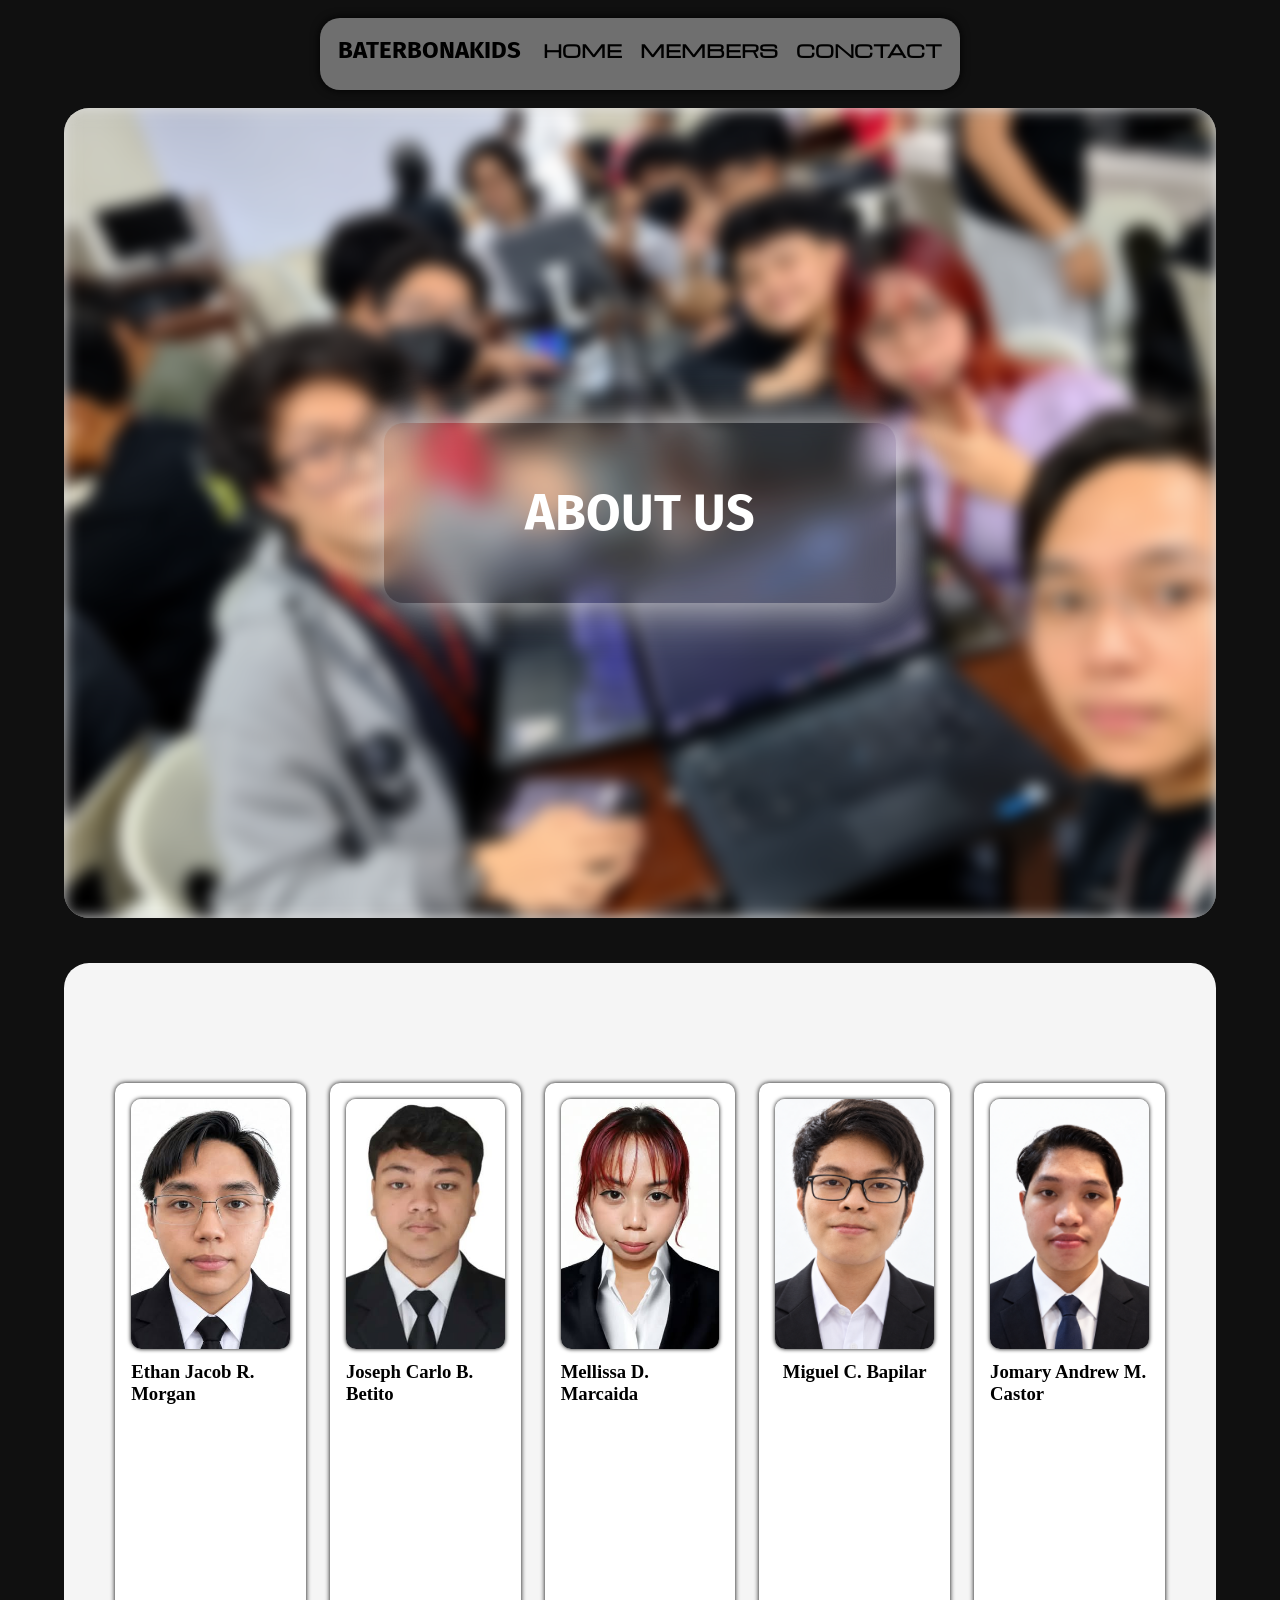
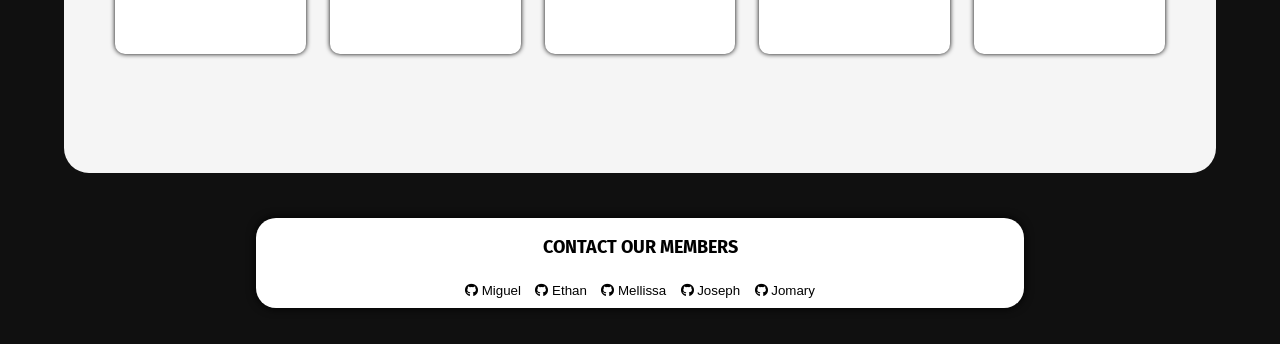
<file: index.html>
<!DOCTYPE html>
<html>
	<head>
		<title> Baterbonakids </title>
		<meta charset="UTF-8">
		<link rel="icon" type="image/png" href="src/LOGO.png">
		<link rel="stylesheet" href="https://cdnjs.cloudflare.com/ajax/libs/font-awesome/6.7.2/css/all.min.css">
		<link rel="stylesheet" href="css/styles.css">
		<link rel="preconnect" href="https://fonts.googleapis.com">
		<link rel="preconnect" href="https://fonts.gstatic.com" crossorigin>
		<link href="https://fonts.googleapis.com/css2?family=Fira+Sans:ital,wght@0,100;0,200;0,300;0,400;0,500;0,600;0,700;0,800;0,900;1,100;1,200;1,300;1,400;1,500;1,600;1,700;1,800;1,900&family=Michroma&family=Silkscreen:wght@400;700&display=swap" rel="stylesheet">
	</head>
	<body>
		<nav class="nav-bar">
			<div class="nav-container">
				<div class="title"> <h1> BATERBONAKIDS <h2> </div>
				<div class="nav-btns">
					<button class="nav-btn"> <a href="#hero"> HOME </a> </button>
					<button class="nav-btn"> <a href="#members">MEMBERS </a></button>
					<button class="nav-btn"> CONCTACT </button>
				</div>
			</div>
		</nav>
		<section class="hero" id="hero">
			<div class="hero-container">
				<a href="#members">
				<div class="info"> <h2> ABOUT US </h2></div>
				<img class="hero-img" src="src/bg/BG.png" alt="Group Photo">
				</a>
			</div>
			
			
		</section>
		<section class="members" id="members">
			<div class="members-container">
				<div class="member-card">
					<img class="member-img" src="src/profiles/ethan.jpg" alt="Ethan">
					<h3> Ethan Jacob R. Morgan </h3>
					<p class="member-intro"> HI, I'm Ethan. I've tried a lot of stuff and I like money! My Hobbies Include: </p>
					<ul class="Member-interests">
						<li>Boxing</li>
						<li>3D Animation</li>
						<li>Gaming</li>
						<li class="link"> <a href="https://fmhy.net">Favorite Site</a></li>
					</ul>
				</div>
				<div class="member-card">
					<img class="member-img" src="src/profiles/josepth.jpg" alt="Joseph">
					<h3> Joseph Carlo B. Betito </h3>
					<p class="member-intro"> HI, I'm Joseph Carlo B. Betito My Hobbies Include: </p>
					<ul class="Member-interests">
						<li>Gaming</li>
						<li>Reading</li>
						<li>Troubleshooting</li>
						<li class="link"> <a href="https://facebook.com">Favorite Site</a></li>
					</ul>					
				</div>
				<div class="member-card">
					<img class="member-img" src="src/profiles/mellissa.jpg" alt="Melissa">
					<h3> Mellissa D. Marcaida </h3>
					<p class="member-intro"> Ayoo, I'm Mellissa. Just romanticizing life because everything I do always ends up fcked up anyway. These are my interests:</p>
					<ul class="Member-interests">
						<li>Sketching</li>
						<li>Listening to Music</li>
						<li>Spending Every <br> Last Cent</li>
						<li class="link"> <button class="link-btn"><a href="https://ph.pinterest.com/">Favorite Site</a></button></li>
					</ul>
				</div>
				<div class="member-card">
					<img class="member-img" src="src/profiles/Miguel.png" alt="Miguel">
					<h3> Miguel C. Bapilar </h3>
					<p class="member-intro"> HI, I'm Miguel, sometimes lazy sometimes not, and my favorite things are: </p>
					<ul class="Member-interests">
						<li>Reading anything <br>(manga, VN's,WN's, LN's etc.)</li>
						<li>Anime</li>
						<li>Gaming</li>
						<li>Tax evasion</li>
						<li>Serial Vibe Coder</li>
						<li class="link"> <a href="https://github.com/SaviorOfTelAviv">Favorite Site</a></li>
					</ul>					
				</div>
				<div class="member-card">
					<img class="member-img" src="src/profiles/Jomary.png" alt="Jomary">
					<h3> Jomary Andrew M. Castor</h3>
					<p class="member-intro"> HI, I'm Jomary, I like making stuff, mga side quest: </p>
					<ul class="Member-interests">
						<li>Vibe Coding</li>
						<li>Reading</li>
						<li>Robotics/IoT</li>
						<li>Research</li>
						<li class="link"> <a href="https://roadmap.sh/r/68f8ed4732ad652bc8c20309">Favorite Site</a></li>
					</ul>					
				</div>
			</div>
		</section>

		<footer class="footer">
			<div class="title">
				<h4> CONTACT OUR MEMBERS </h4>
			</div>

			<div class="icons">
				<button class="icon-btn"> <i class="fa-brands fa-github" style="color: rgb(0, 0, 0);"></i> <a href="Miguel.html">Miguel</a></button>
				<button class="icon-btn"> <i class="fa-brands fa-github" style="color: rgb(0, 0, 0);"></i> <a href="morgan.html">Ethan</a></button>
				<button class="icon-btn"> <i class="fa-brands fa-github" style="color: rgb(0, 0, 0);"></i> <a href="melissa.html">Mellissa</a></button>
				<button class="icon-btn"> <i class="fa-brands fa-github" style="color: rgb(0, 0, 0);"></i> <a href="Joseph.html">Joseph</a></button>
				<button class="icon-btn"> <i class="fa-brands fa-github" style="color: rgb(0, 0, 0);"></i> <a href="jomary.html">Jomary</a></button>
			</div>
			
		</footer>

		<br>
		<br>

	</body>
</html>
</file>
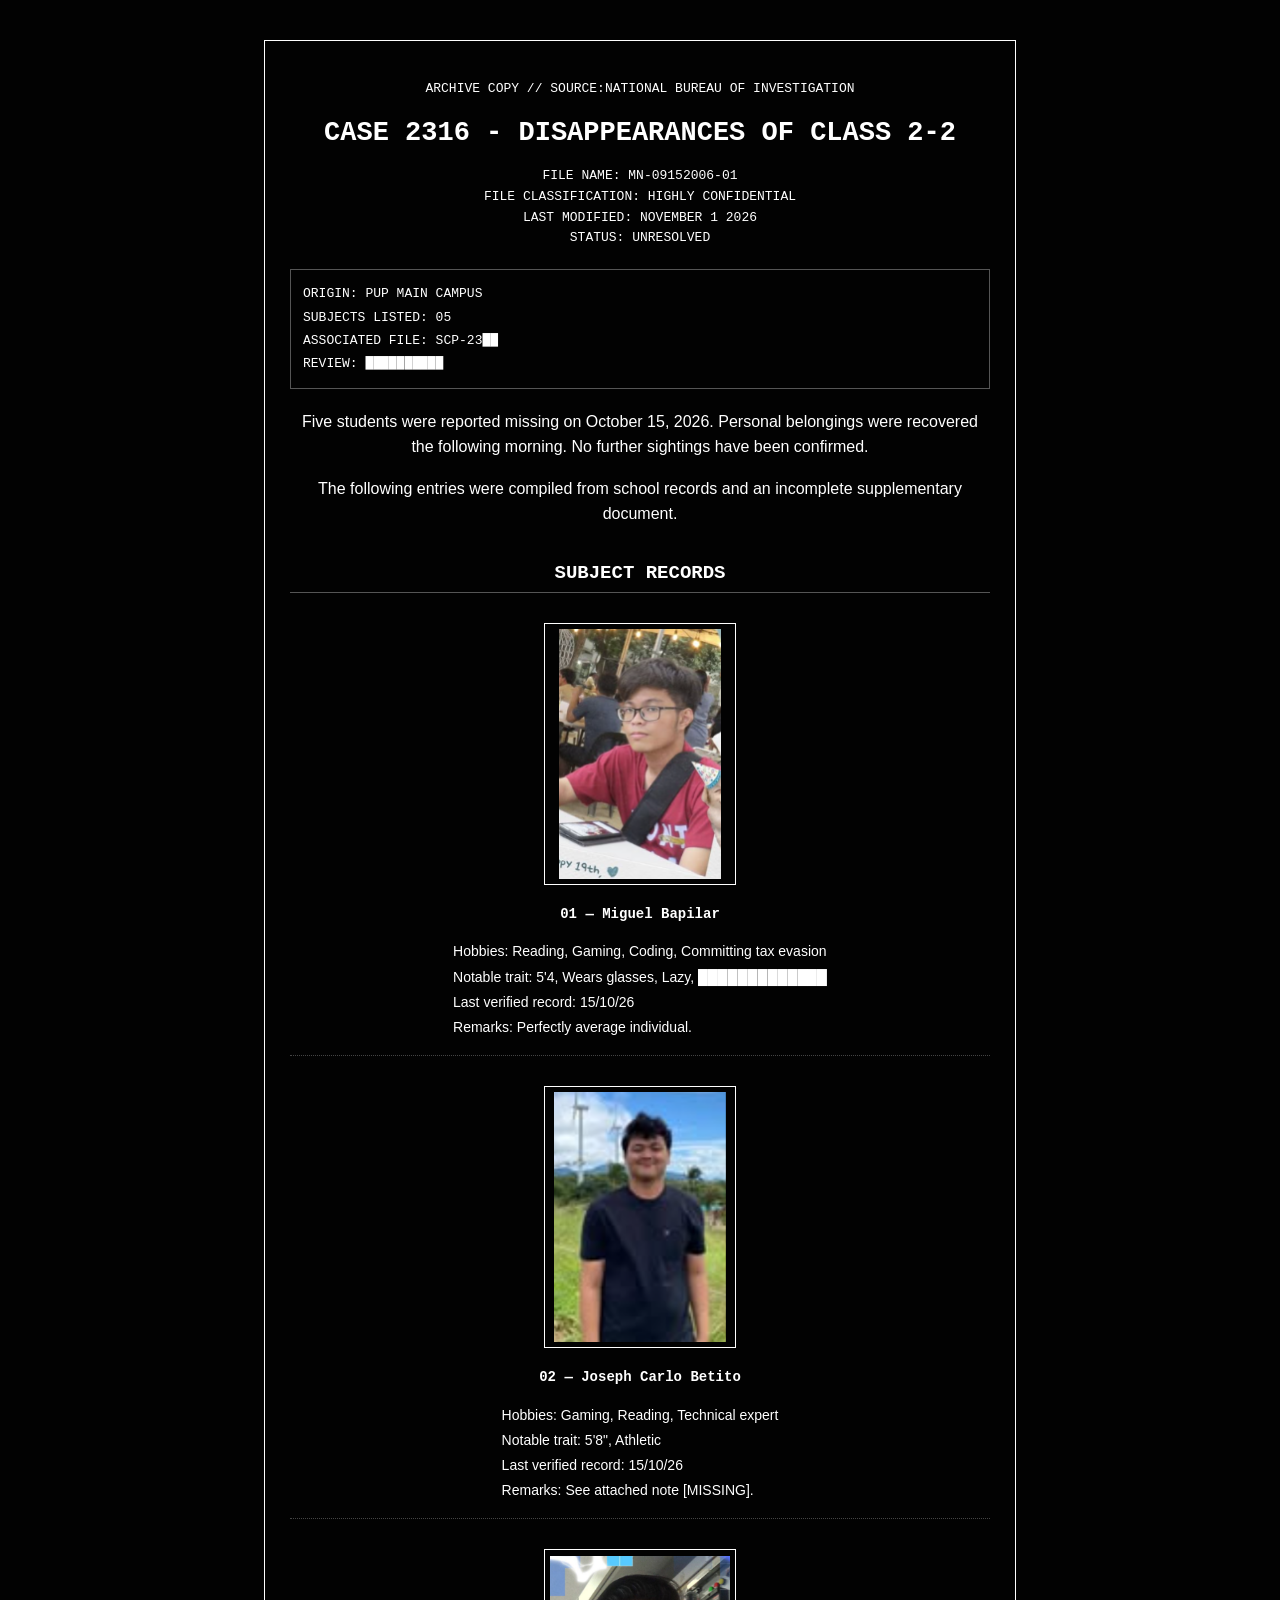
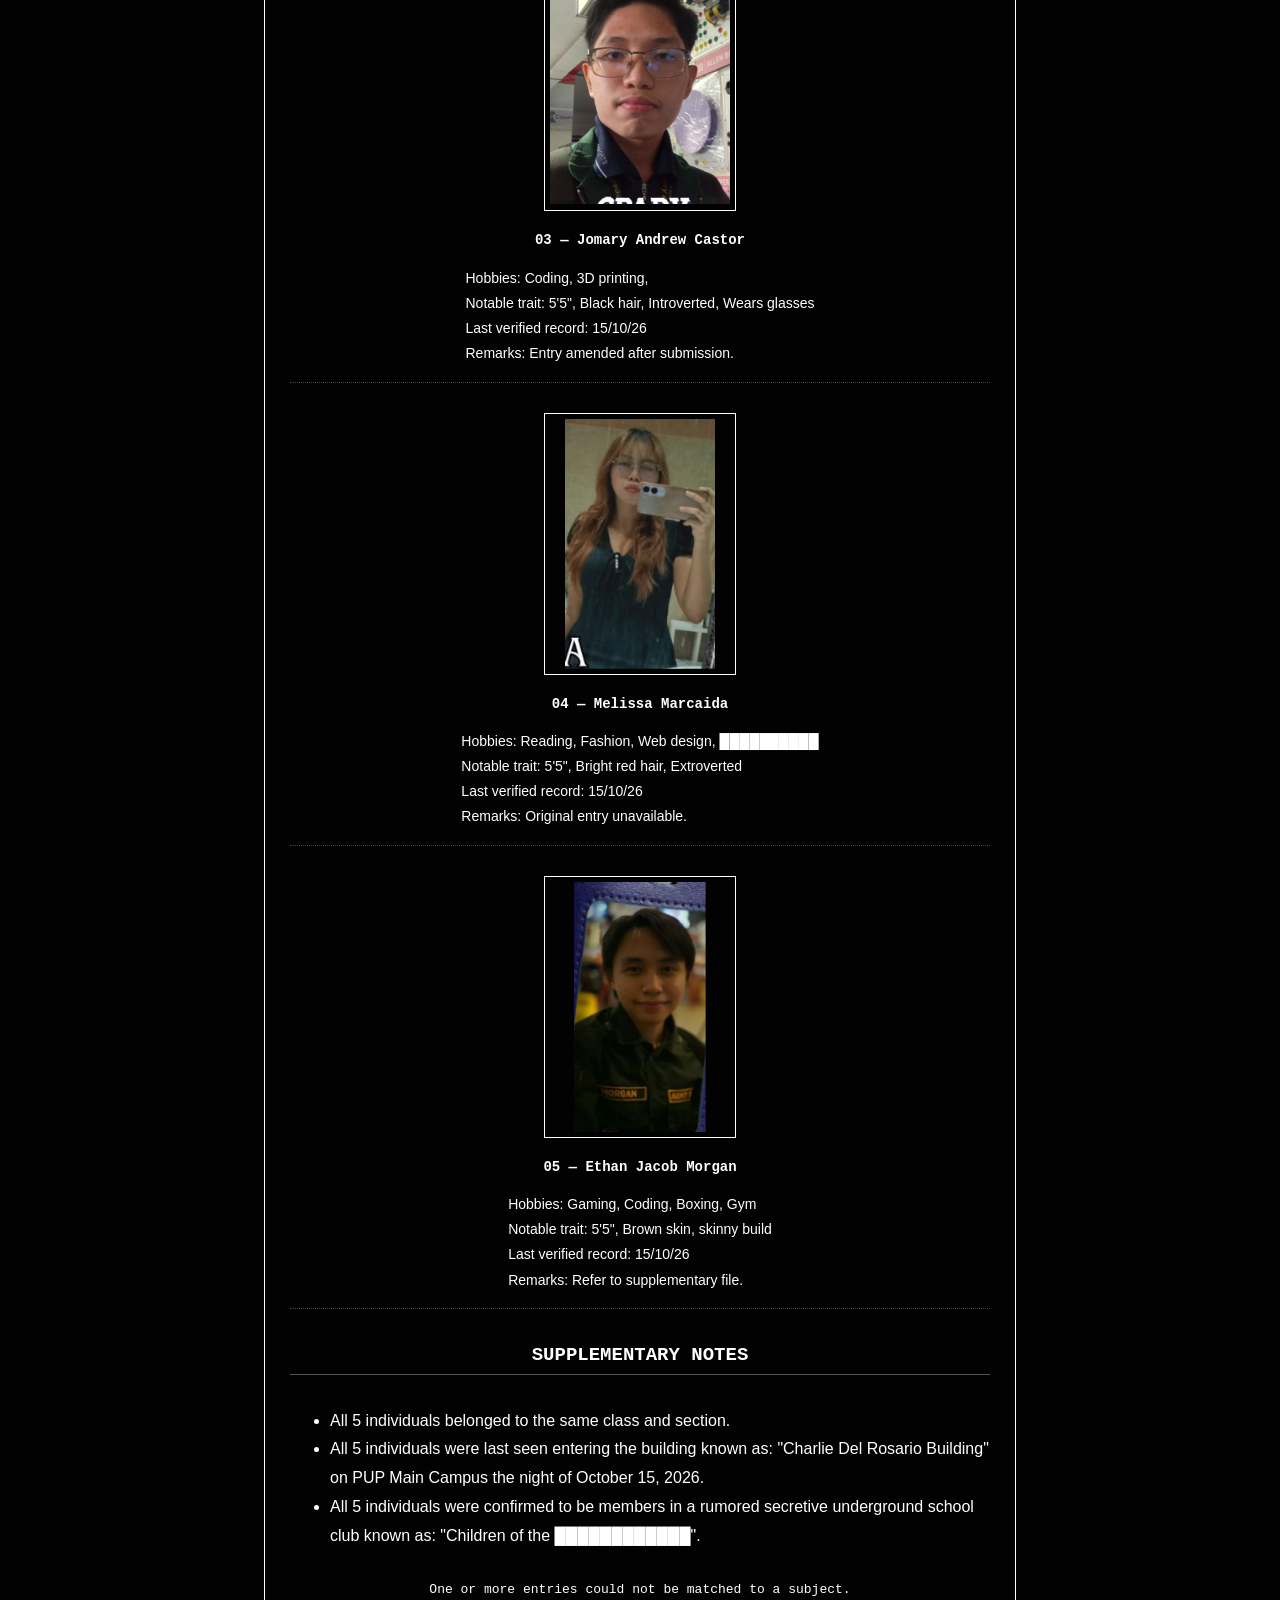
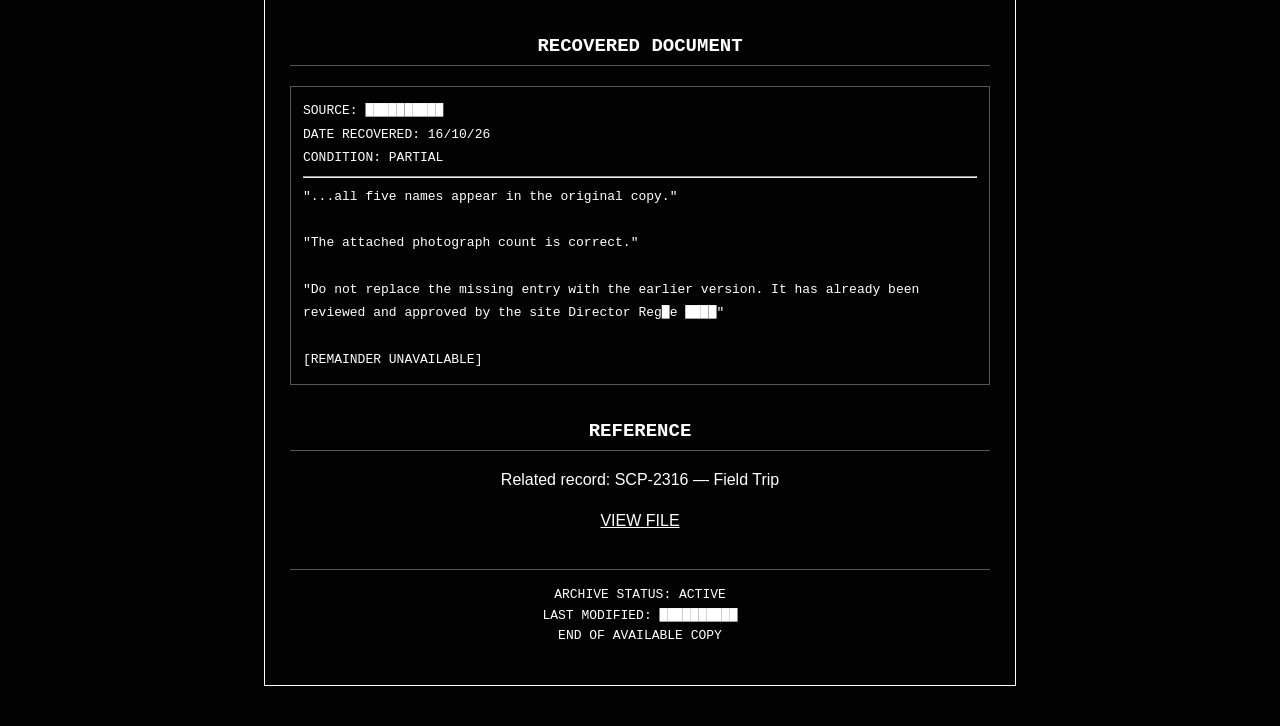
<file: Case_2316_ArchivedFile/index.html>
<!DOCTYPE html>
<html>
<head>
    <title>CASE 2316 - DISAPPEARANCES OF CLASS 2-2</title>

    <style>
        body {
            background-color: rgba(0, 0, 0, 0.991);
            color: white;
            font-family: Arial, sans-serif;
            text-align: center;
        }

        .page {
            width: 700px;
            max-width: 85%;
            margin: 40px auto;
            border: 1px solid white;
            padding: 25px;
        }

        h1, h2 {
            font-family: "Courier New", monospace;
        }

        h1 {
            font-size: 27px;
        }

        h2 {
            font-size: 19px;
            border-bottom: 1px solid #555;
            padding-bottom: 8px;
        }

        p {
            line-height: 1.6;
        }

        .status, .label, .footer {
            font-family: "Courier New", monospace;
            font-size: 13px;
        }

        .section {
            margin-top: 35px;
        }

        .person {
            margin: 30px 0;
            padding-bottom: 15px;
            border-bottom: 1px dotted #444;
        }

        .person img {
            width: 180px;
            height: 250px;
            object-fit: contain;
            border: 1px solid white;
            padding: 5px;
        }

        .person p {
            font-family: "Courier New", monospace;
            font-size: 14px;
        }

        .details {
            display: inline-block;
            text-align: left;
            font-size: 14px;
            line-height: 1.8;
        }

        .record {
            border: 1px solid #555;
            padding: 12px;
            margin: 20px 0;
            font-family: "Courier New", monospace;
            font-size: 13px;
            line-height: 1.8;
            text-align: left;
        }

        ul {
            display: inline-block;
            text-align: left;
            line-height: 1.8;
        }

        a {
            color: white;
        }

        .footer {
            border-top: 1px solid #555;
            padding-top: 15px;
            margin-top: 35px;
        }
    </style>
</head>

<body>

<div class="page">

    <p class="status">
        ARCHIVE COPY // SOURCE:NATIONAL BUREAU OF INVESTIGATION  
    </p>

    <h1>CASE 2316 - DISAPPEARANCES OF CLASS 2-2</h1>

    <p class="status">
        FILE NAME: MN-09152006-01<br>
        FILE CLASSIFICATION: HIGHLY CONFIDENTIAL<br>
        LAST MODIFIED: NOVEMBER 1 2026<br>
        STATUS: UNRESOLVED
    </p>

    <div class="record">
        ORIGIN: PUP MAIN CAMPUS<br>
        SUBJECTS LISTED: 05<br>
        ASSOCIATED FILE: SCP-23██<br>
        REVIEW: ██████████
    </div>

    <p>
        Five students were reported missing on October 15, 2026.
        Personal belongings were recovered the following morning.
        No further sightings have been confirmed.
    </p>

    <p>
        The following entries were compiled from school records
        and an incomplete supplementary document.
    </p>

    <div class="section">

        <h2>SUBJECT RECORDS</h2>

        <div class="person">
            <img src="Screenshot 2026-10-08 155013.png"
                 alt="Miguel Bapilar">

            <p>
                <strong>01 — Miguel Bapilar</strong>
            </p>

            <div class="details">
                Hobbies: Reading, Gaming, Coding, Committing tax evasion<br>
                Notable trait: 5'4, Wears glasses, Lazy, █████████████<br>
                Last verified record: 15/10/26<br>
                Remarks: Perfectly average individual.
            </div>
        </div>

        <div class="person">
            <img src="Screenshot 2026-10-08 233830.png"
                 alt="Joseph Carlo Betito">

            <p>
                <strong>02 — Joseph Carlo Betito</strong>
            </p>

            <div class="details">
                Hobbies: Gaming, Reading, Technical expert<br>
                Notable trait: 5'8", Athletic<br>
                Last verified record: 15/10/26<br>
                Remarks: See attached note [MISSING].
            </div>
        </div>

        <div class="person">
            <img src="Screenshot 2026-10-08 234334.png"
                 alt="Jomary Andrew Castor">

            <p>
                <strong>03 — Jomary Andrew Castor</strong>
            </p>

            <div class="details">
                Hobbies: Coding, 3D printing, <br>
                Notable trait: 5'5", Black hair, Introverted, Wears glasses<br>
                Last verified record: 15/10/26<br>
                Remarks: Entry amended after submission.
            </div>
        </div>

        <div class="person">
            <img src="Mel.png"
                 alt="Melissa Marcaida">

            <p>
                <strong>04 — Melissa Marcaida</strong>
            </p>

            <div class="details">
                Hobbies: Reading, Fashion, Web design, ██████████<br>
                Notable trait: 5'5", Bright red hair, Extroverted<br>
                Last verified record: 15/10/26<br>
                Remarks: Original entry unavailable.
            </div>
        </div>

        <div class="person">
            <img src="Morg.png"
                 alt="Ethan Jacob Morgan">

            <p>
                <strong>05 — Ethan Jacob Morgan</strong>
            </p>

            <div class="details">
                Hobbies: Gaming, Coding, Boxing, Gym<br>
                Notable trait: 5'5", Brown skin, skinny build<br>
                Last verified record: 15/10/26<br>
                Remarks: Refer to supplementary file.
            </div>
        </div>

    </div>

    <div class="section">

        <h2>SUPPLEMENTARY NOTES</h2>

        <ul>
            <li>All 5 individuals belonged to the same class and section.</li>
            <li>All 5 individuals were last seen entering the building 
                known as: "Charlie Del Rosario Building" on PUP Main Campus 
                the night of October 15, 2026.</li>
            <li>All 5 individuals were confirmed to be members in a rumored secretive
                underground school club known as: "Children of the ████████████".</li>
        </ul>

        <p class="status">
            One or more entries could not be matched to a subject.
        </p>

    </div>

    <div class="section">

        <h2>RECOVERED DOCUMENT</h2>

        <div class="record">
            SOURCE: ██████████<br>
            DATE RECOVERED: 16/10/26<br>
            CONDITION: PARTIAL
            <hr>
            "...all five names appear in the original copy."<br><br>
            "The attached photograph count is correct."<br><br>
            "Do not replace the missing entry with the earlier
            version. It has already been reviewed and approved
            by the site Director Reg█e ████"<br><br>
            [REMAINDER UNAVAILABLE]
        </div>

    </div>

    <div class="section">

        <h2>REFERENCE</h2>

        <p>
            Related record: SCP-2316 — Field Trip
        </p>

        <p>
            <a href="https://scp-wiki.wikidot.com/scp-2316"
               target="_blank" rel="noopener noreferrer">
                VIEW FILE
            </a>
        </p>

    </div>

    <p class="footer">
        ARCHIVE STATUS: ACTIVE<br>
        LAST MODIFIED: ██████████<br>
        END OF AVAILABLE COPY
    </p>

</div>

</body>
</html>
</file>
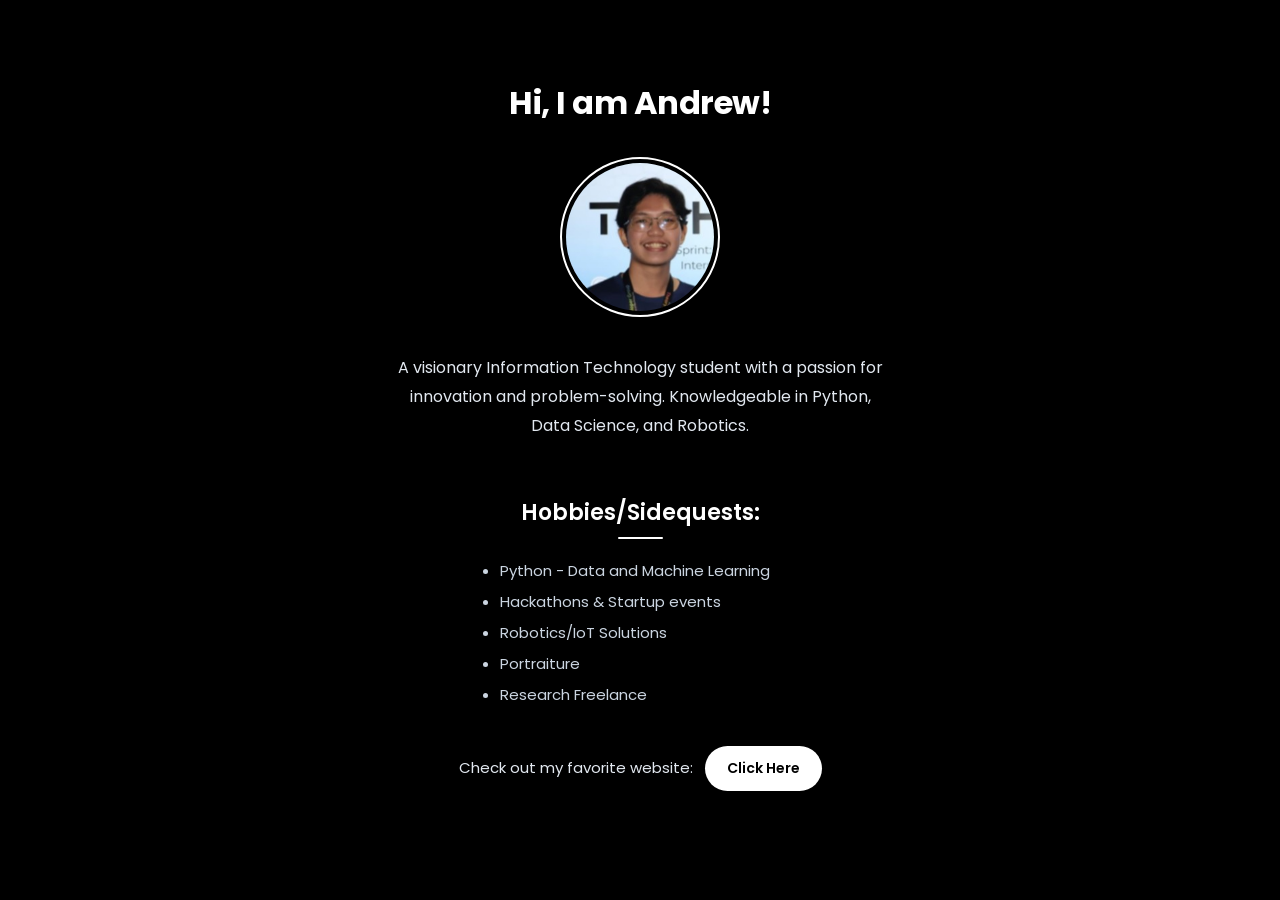
<file: Jomary/index.html>
<!DOCTYPE html>
<html lang="en">
<head>
    <meta charset="UTF-8">
    <meta name="viewport" content="width=device-width, initial-scale=1.0">
    <title>My Personal Profile Webpage</title>
    <link rel="stylesheet" href="styles/styles.css">
</head>
<body>
    <div class="profile-container">
        <h1>Hi, I am Andrew!</h1>
        <div class="profile-img-wrapper">
            <img src="assets/andrew.jpg" alt="My Profile Picture" class="profile-img">
        </div>
        <p>A visionary Information Technology student with a passion for innovation and problem-solving. Knowledgeable in Python, Data Science, and Robotics.</p>

        <h2>Hobbies/Sidequests:</h2>
        <ul class="standard-list">
            <li>Python - Data and Machine Learning</li>
            <li>Hackathons &amp; Startup events</li>
            <li>Robotics/IoT Solutions</li>
            <li>Portraiture</li>
            <li>Research Freelance</li>
        </ul>

        <p class="website-link-p">
            Check out my favorite website: 
            <a href="https://roadmap.sh/r/68f8ed4732ad652bc8c20309" target="_blank" class="favorite-link">Click Here</a>
        </p>
    </div>
</body>
</html>
</file>
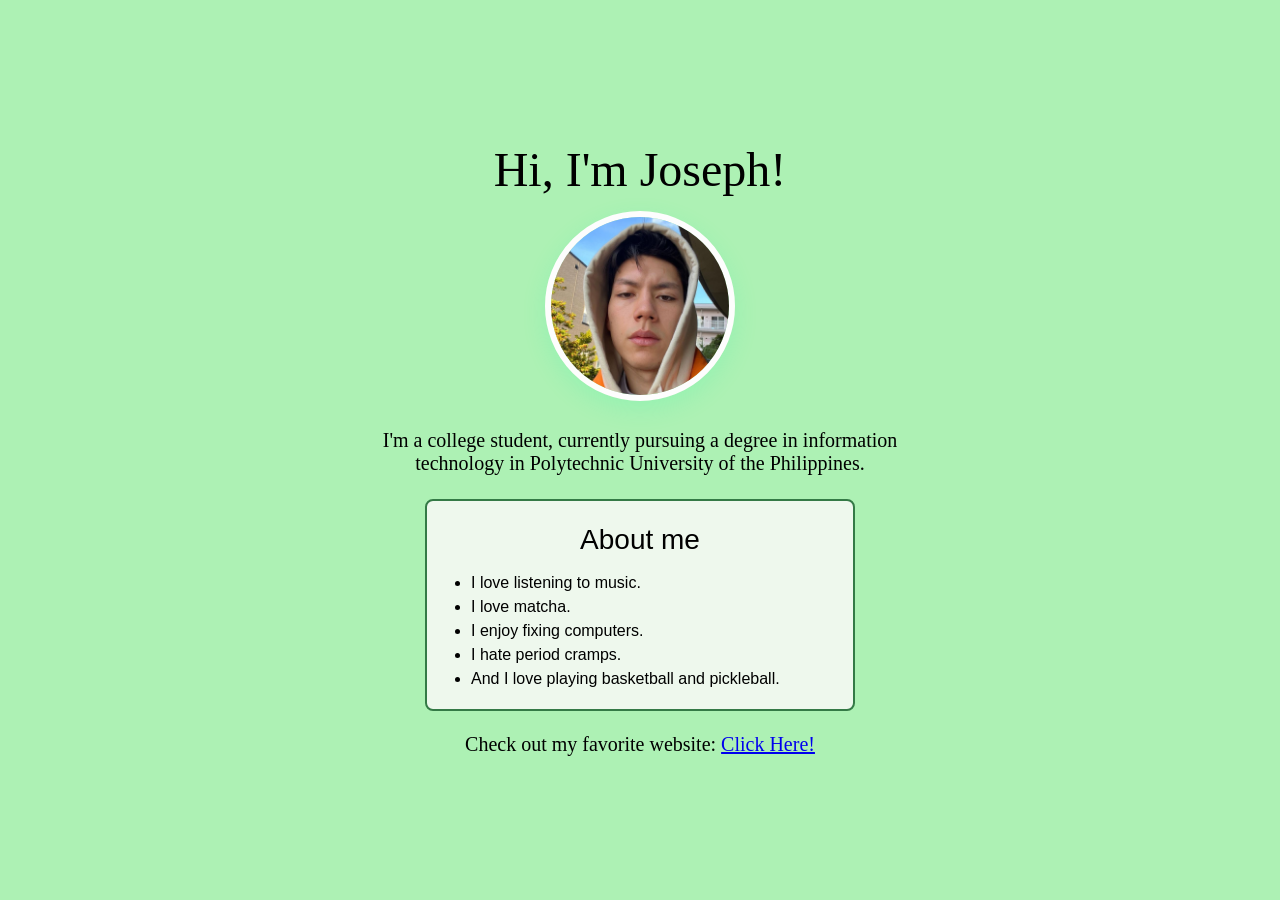
<file: Joseph.html>
<!DOCTYPE html>
<html lang="en">
  <head>
    <meta charset="UTF-8" />
    <meta name="viewport" content="width=device-width, initial-scale=1.0" />
    <title>Baterbonaks</title>
    <style>
        * { box-sizing: border-box; }
      body {
        min-height: 100vh;
        margin: 0;
        display: grid;
        place-items: center;
        padding: 32px 20px;
        background: #82eb8ea7;
        color: #000000;
        font-family: Georgia, "Times New Roman", serif;
      }

      main {
        width: min(100%, 560px);
        text-align: center;
      }

      .photo {
        width: 190px;
        height: 190px;
        display: block;
        margin: 0 auto 28px;
        border: 6px solid #fdfdfd;
        border-radius: 50%;
        object-fit: cover;
        box-shadow: 0 8px 24px #00f6a424;
      }

      h1 {
        margin: 0 0 14px;
        font-size: clamp(2rem, 7vw, 3rem);
        font-weight: 500;
        font-family: times new roman, times, serif;
      }

      h2 {
        margin: 0 0 14px;
        font-size: 1.25rem;
        font-weight: 500;
        font-family: Times New Roman, Times, serif;
      }

      .about-box {
        max-width: 430px;
        margin: 24px auto 0;
        padding: 18px 22px;
        border: 2px solid #347a46;
        border-radius: 8px;
        background-color: #eef8ed;
        text-align: left;
      }

      p {
        margin: 0 0 10px;
        color: #000000;
        font-family: Arial, sans-serif;
        font-size: 1.75rem;
        line-height: 1.5;
        text-align: center;
      }

      ul {
        margin: 0;
        padding-left: 22px;
      }

      li {
        margin: 0;
        color: #000000;
        font-family: Arial, sans-serif;
        font-size: 1rem;
        line-height: 1.5;
      }

      p1{
        margin: 0 0 10px;
        color: #000000;
        font-family: times new roman, sans-serif;
        font-size: 1.25rem;
        line-height: 1.5;
        text-align: center;
      }
    </style>
  </head>
  <body>
    <main>
      <h1>Hi, I'm Joseph!</h1>
      <a image href="https://www.facebook.com/josephcarlo.betito">
        <img class="photo" src="My photo.jpg" alt="My photo" />
      </a>
      <h2>I'm a college student, currently pursuing a degree in information technology in Polytechnic University of the Philippines.</h2>
      <section class="about-box">
        <p>About me</p>
        <ul>
          <li>I love listening to music.</li>
          <li>I love matcha.</li>
          <li>I enjoy fixing computers.</li>
          <li>I hate period cramps.</li>
          <li>And I love playing basketball and pickleball.</li>
        </ul>
      </section>
      <br>
      <p1>
        Check out my favorite website: <a href="https://www.facebook.com/josephcarlo.betito">Click Here!</a>
      </p1>
    </main>
  </body>
</html>
</file>
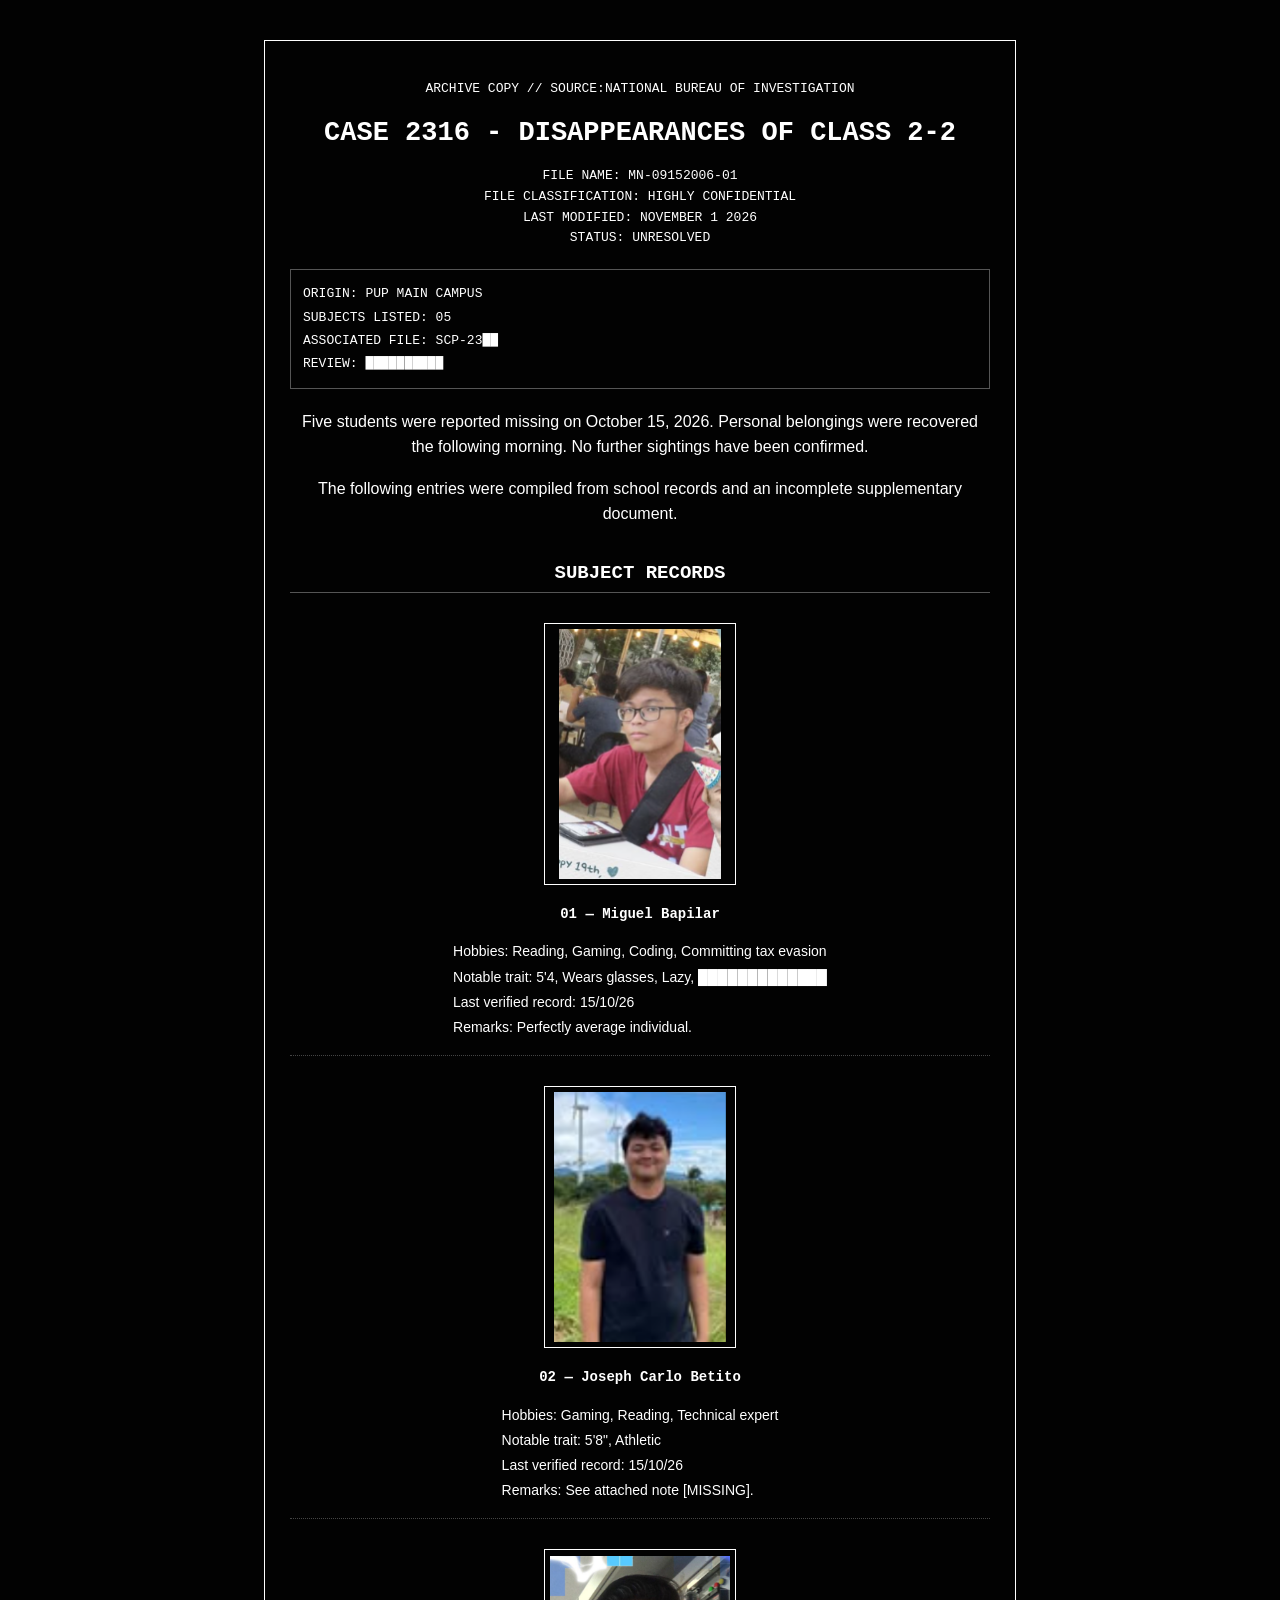
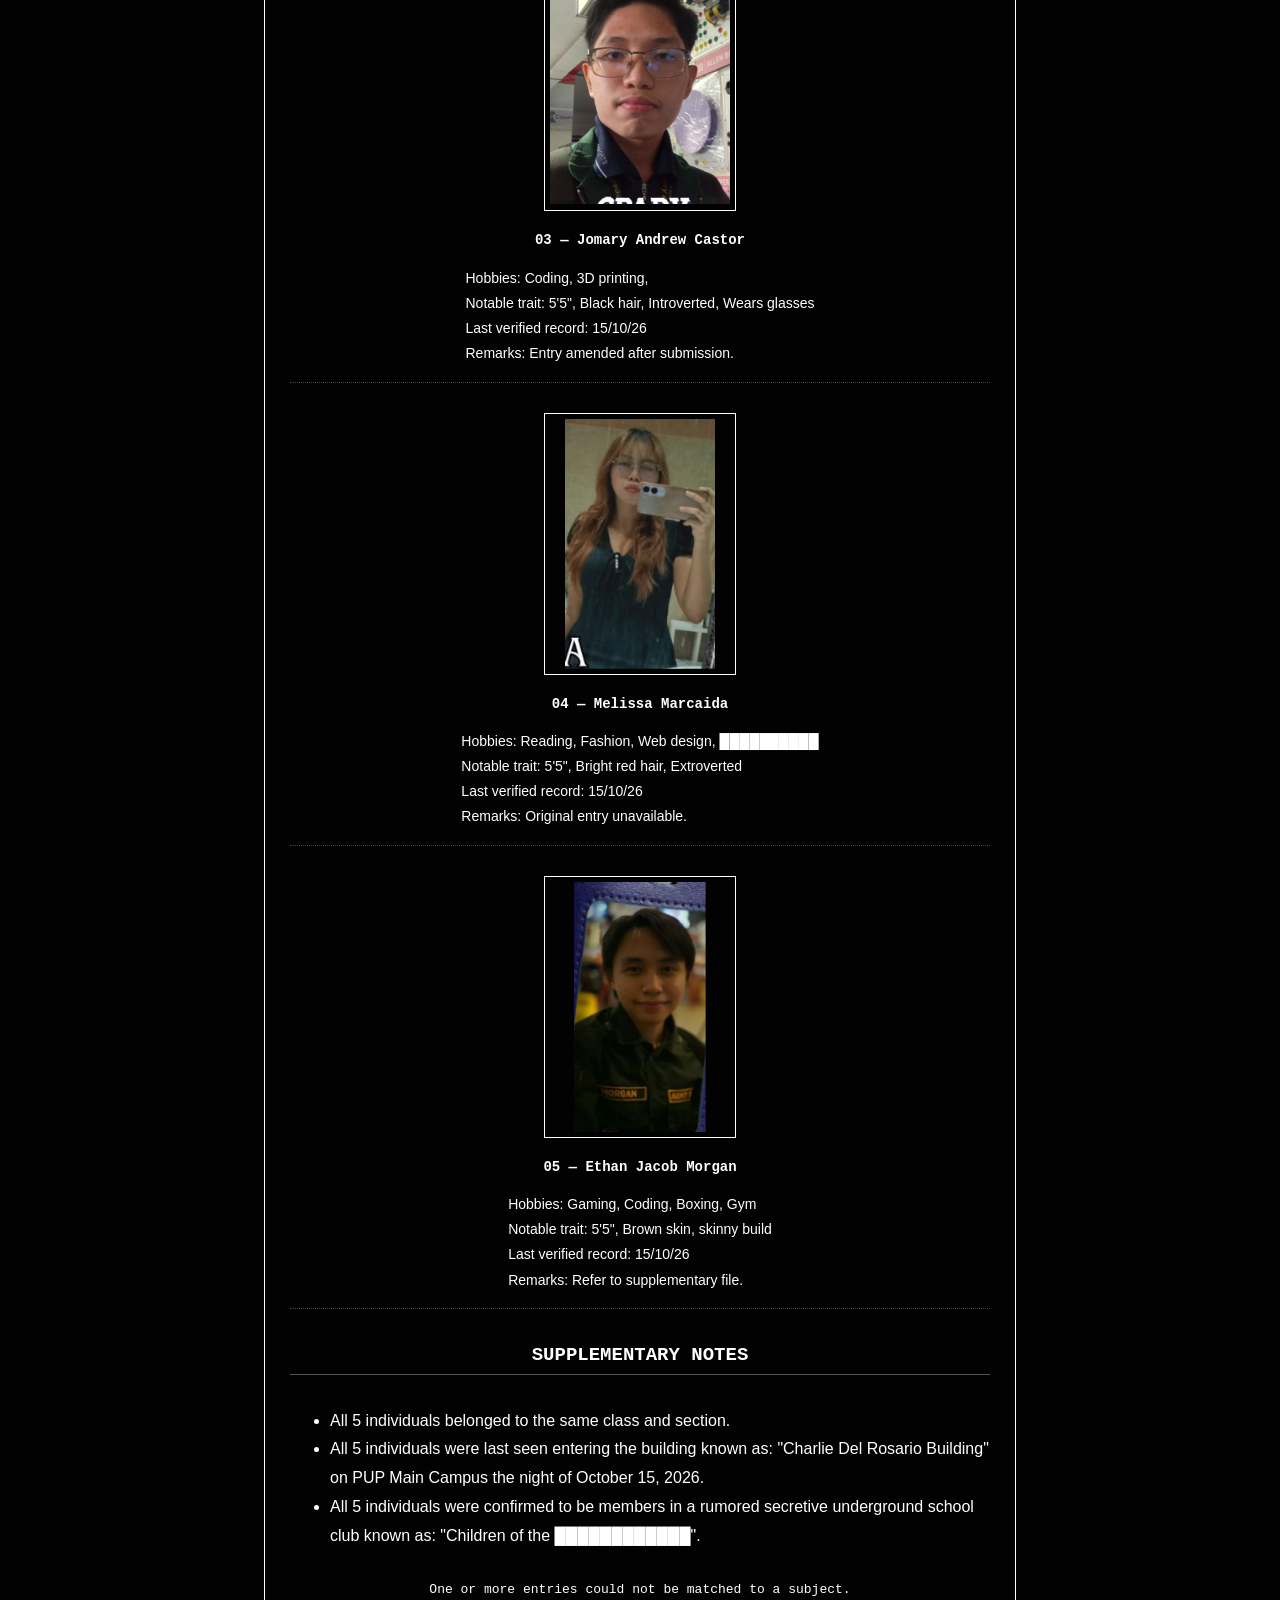
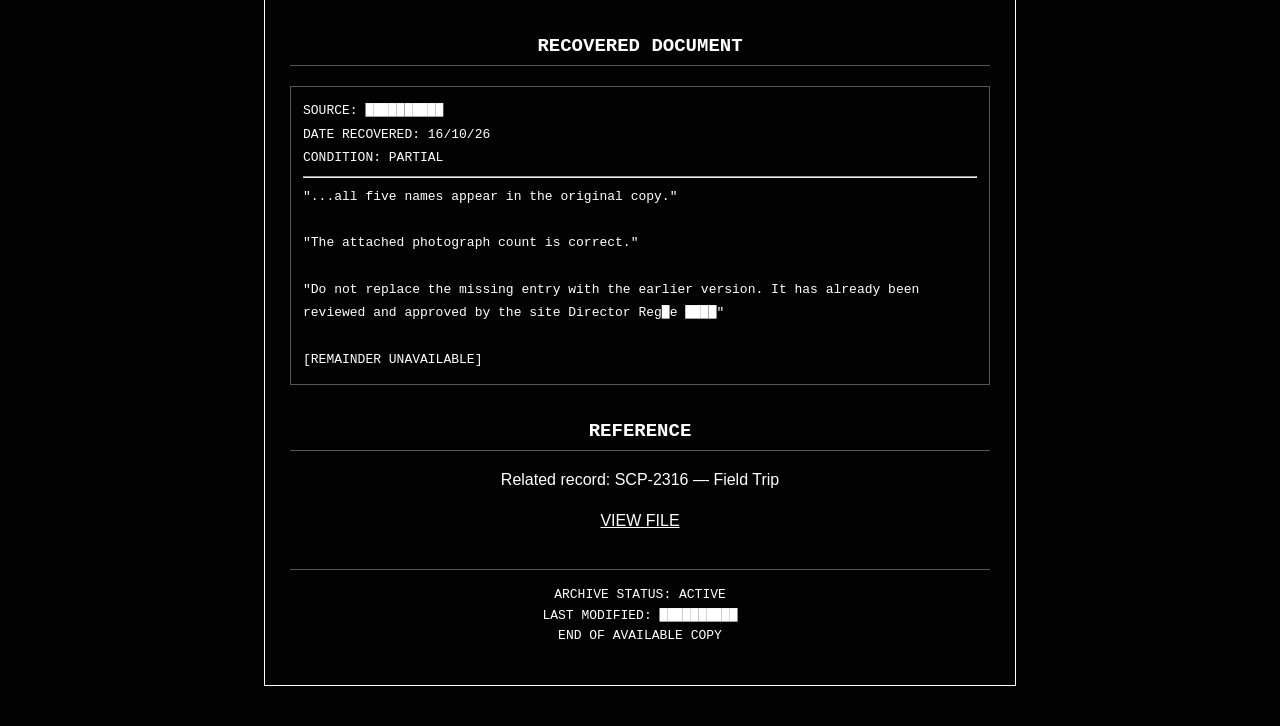
<file: Miguel.html>
<!DOCTYPE html>
<html>
<head>
    <title>CASE 2316 - DISAPPEARANCES OF CLASS 2-2</title>

    <style>
        body {
            background-color: rgba(0, 0, 0, 0.991);
            color: white;
            font-family: Arial, sans-serif;
            text-align: center;
        }

        .page {
            width: 700px;
            max-width: 85%;
            margin: 40px auto;
            border: 1px solid white;
            padding: 25px;
        }

        h1, h2 {
            font-family: "Courier New", monospace;
        }

        h1 {
            font-size: 27px;
        }

        h2 {
            font-size: 19px;
            border-bottom: 1px solid #555;
            padding-bottom: 8px;
        }

        p {
            line-height: 1.6;
        }

        .status, .label, .footer {
            font-family: "Courier New", monospace;
            font-size: 13px;
        }

        .section {
            margin-top: 35px;
        }

        .person {
            margin: 30px 0;
            padding-bottom: 15px;
            border-bottom: 1px dotted #444;
        }

        .person img {
            width: 180px;
            height: 250px;
            object-fit: contain;
            border: 1px solid white;
            padding: 5px;
        }

        .person p {
            font-family: "Courier New", monospace;
            font-size: 14px;
        }

        .details {
            display: inline-block;
            text-align: left;
            font-size: 14px;
            line-height: 1.8;
        }

        .record {
            border: 1px solid #555;
            padding: 12px;
            margin: 20px 0;
            font-family: "Courier New", monospace;
            font-size: 13px;
            line-height: 1.8;
            text-align: left;
        }

        ul {
            display: inline-block;
            text-align: left;
            line-height: 1.8;
        }

        a {
            color: white;
        }

        .footer {
            border-top: 1px solid #555;
            padding-top: 15px;
            margin-top: 35px;
        }
    </style>
</head>

<body>

<div class="page">

    <p class="status">
        ARCHIVE COPY // SOURCE:NATIONAL BUREAU OF INVESTIGATION  
    </p>

    <h1>CASE 2316 - DISAPPEARANCES OF CLASS 2-2</h1>

    <p class="status">
        FILE NAME: MN-09152006-01<br>
        FILE CLASSIFICATION: HIGHLY CONFIDENTIAL<br>
        LAST MODIFIED: NOVEMBER 1 2026<br>
        STATUS: UNRESOLVED
    </p>

    <div class="record">
        ORIGIN: PUP MAIN CAMPUS<br>
        SUBJECTS LISTED: 05<br>
        ASSOCIATED FILE: SCP-23██<br>
        REVIEW: ██████████
    </div>

    <p>
        Five students were reported missing on October 15, 2026.
        Personal belongings were recovered the following morning.
        No further sightings have been confirmed.
    </p>

    <p>
        The following entries were compiled from school records
        and an incomplete supplementary document.
    </p>

    <div class="section">

        <h2>SUBJECT RECORDS</h2>

        <div class="person">
            <img src="Screenshot 2026-10-08 155013.png"
                 alt="Miguel Bapilar">

            <p>
                <strong>01 — Miguel Bapilar</strong>
            </p>

            <div class="details">
                Hobbies: Reading, Gaming, Coding, Committing tax evasion<br>
                Notable trait: 5'4, Wears glasses, Lazy, █████████████<br>
                Last verified record: 15/10/26<br>
                Remarks: Perfectly average individual.
            </div>
        </div>

        <div class="person">
            <img src="Screenshot 2026-10-08 233830.png"
                 alt="Joseph Carlo Betito">

            <p>
                <strong>02 — Joseph Carlo Betito</strong>
            </p>

            <div class="details">
                Hobbies: Gaming, Reading, Technical expert<br>
                Notable trait: 5'8", Athletic<br>
                Last verified record: 15/10/26<br>
                Remarks: See attached note [MISSING].
            </div>
        </div>

        <div class="person">
            <img src="Screenshot 2026-10-08 234334.png"
                 alt="Jomary Andrew Castor">

            <p>
                <strong>03 — Jomary Andrew Castor</strong>
            </p>

            <div class="details">
                Hobbies: Coding, 3D printing, <br>
                Notable trait: 5'5", Black hair, Introverted, Wears glasses<br>
                Last verified record: 15/10/26<br>
                Remarks: Entry amended after submission.
            </div>
        </div>

        <div class="person">
            <img src="Mel.png"
                 alt="Melissa Marcaida">

            <p>
                <strong>04 — Melissa Marcaida</strong>
            </p>

            <div class="details">
                Hobbies: Reading, Fashion, Web design, ██████████<br>
                Notable trait: 5'5", Bright red hair, Extroverted<br>
                Last verified record: 15/10/26<br>
                Remarks: Original entry unavailable.
            </div>
        </div>

        <div class="person">
            <img src="Morg.png"
                 alt="Ethan Jacob Morgan">

            <p>
                <strong>05 — Ethan Jacob Morgan</strong>
            </p>

            <div class="details">
                Hobbies: Gaming, Coding, Boxing, Gym<br>
                Notable trait: 5'5", Brown skin, skinny build<br>
                Last verified record: 15/10/26<br>
                Remarks: Refer to supplementary file.
            </div>
        </div>

    </div>

    <div class="section">

        <h2>SUPPLEMENTARY NOTES</h2>

        <ul>
            <li>All 5 individuals belonged to the same class and section.</li>
            <li>All 5 individuals were last seen entering the building 
                known as: "Charlie Del Rosario Building" on PUP Main Campus 
                the night of October 15, 2026.</li>
            <li>All 5 individuals were confirmed to be members in a rumored secretive
                underground school club known as: "Children of the ████████████".</li>
        </ul>

        <p class="status">
            One or more entries could not be matched to a subject.
        </p>

    </div>

    <div class="section">

        <h2>RECOVERED DOCUMENT</h2>

        <div class="record">
            SOURCE: ██████████<br>
            DATE RECOVERED: 16/10/26<br>
            CONDITION: PARTIAL
            <hr>
            "...all five names appear in the original copy."<br><br>
            "The attached photograph count is correct."<br><br>
            "Do not replace the missing entry with the earlier
            version. It has already been reviewed and approved
            by the site Director Reg█e ████"<br><br>
            [REMAINDER UNAVAILABLE]
        </div>

    </div>

    <div class="section">

        <h2>REFERENCE</h2>

        <p>
            Related record: SCP-2316 — Field Trip
        </p>

        <p>
            <a href="https://scp-wiki.wikidot.com/scp-2316"
               target="_blank" rel="noopener noreferrer">
                VIEW FILE
            </a>
        </p>

    </div>

    <p class="footer">
        ARCHIVE STATUS: ACTIVE<br>
        LAST MODIFIED: ██████████<br>
        END OF AVAILABLE COPY
    </p>

</div>

</body>
</html>
</file>
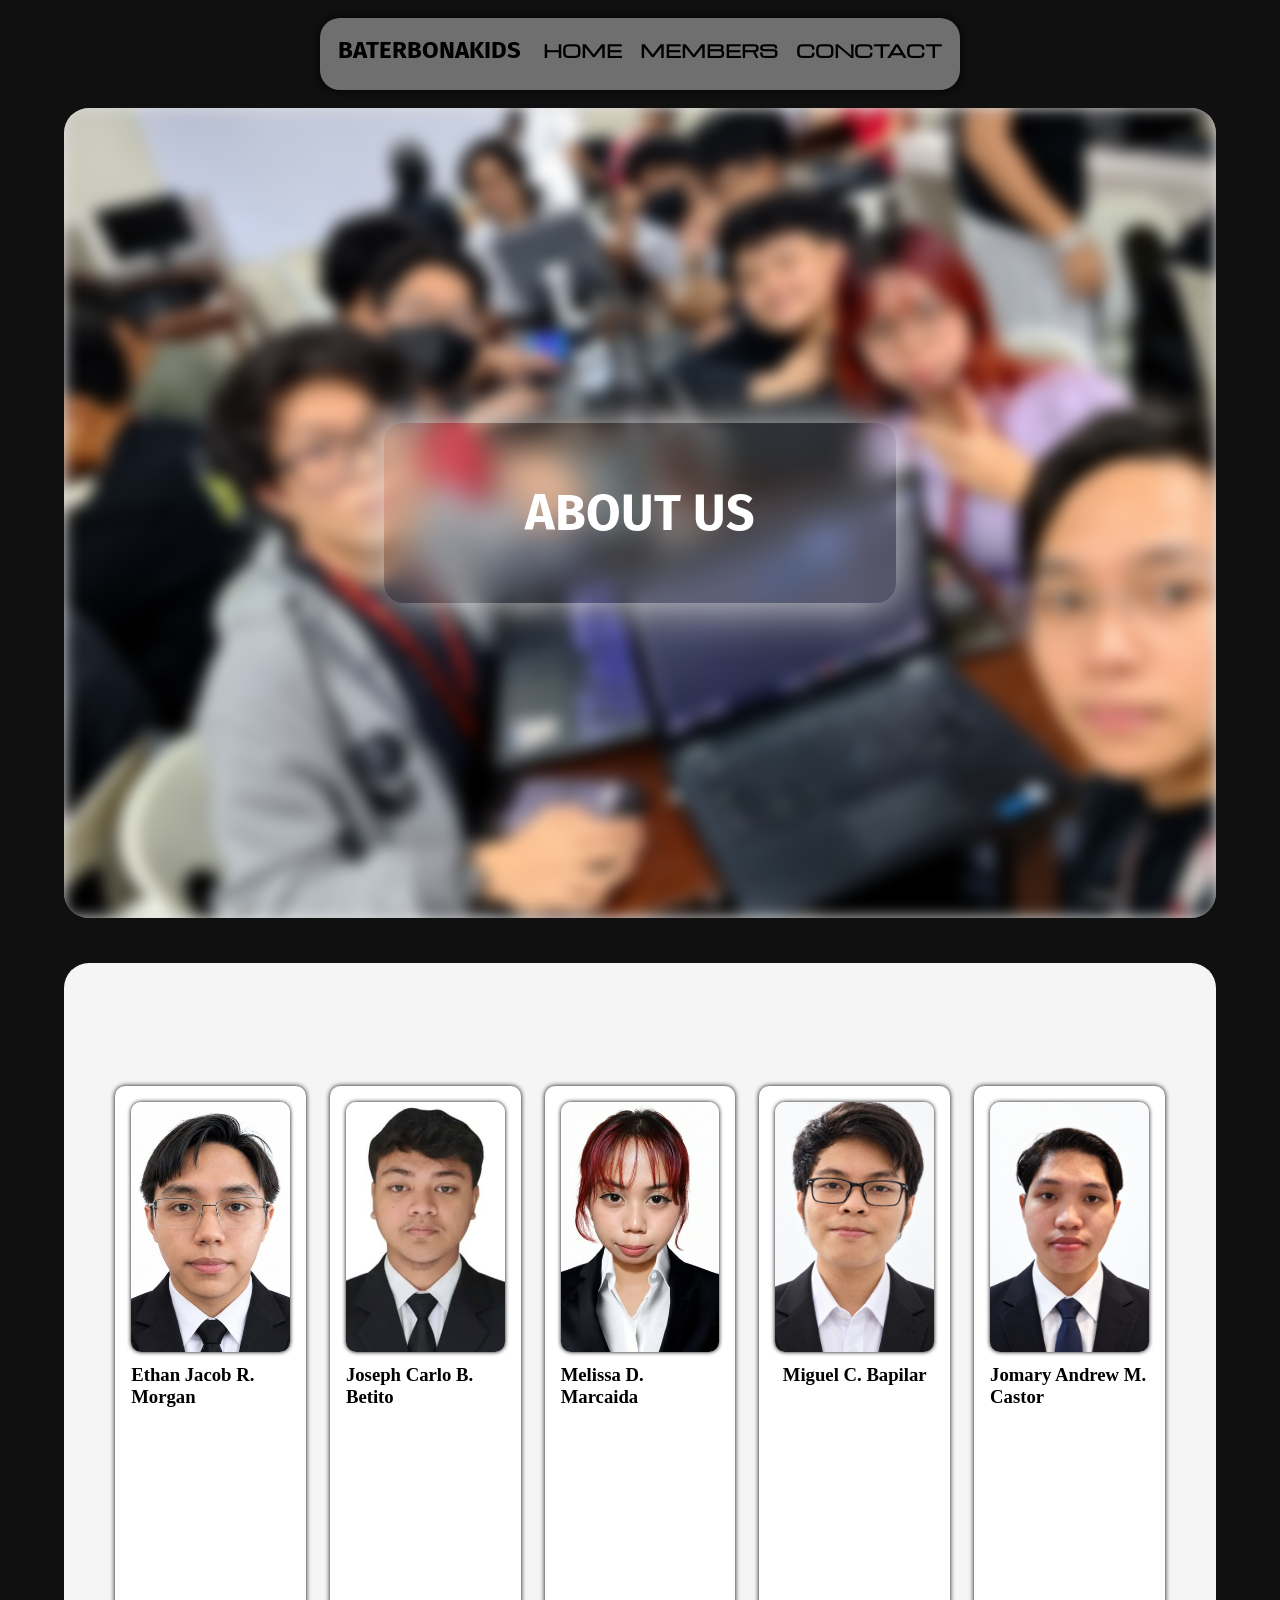
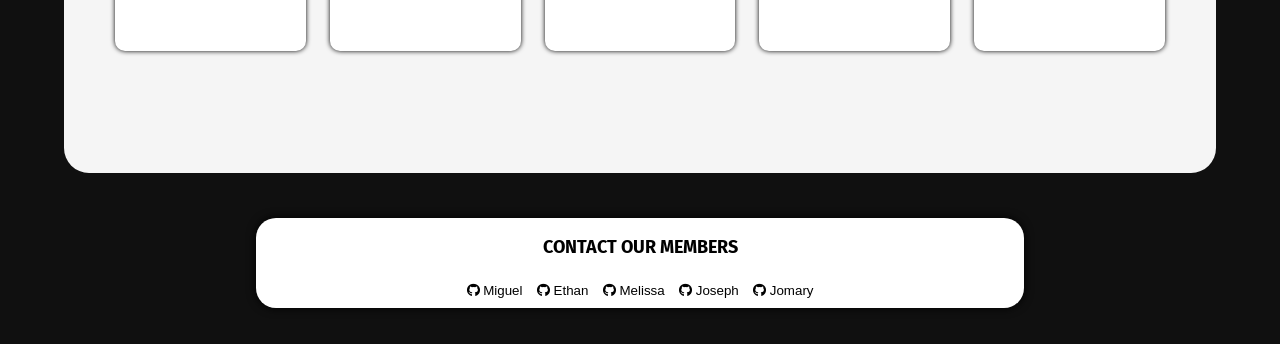
<file: morgan.html>
<!DOCTYPE html>
<html>
	<head>
		<title> Baterbonakids </title>
		<meta charset="UTF-8">
		<link rel="stylesheet" href="https://cdnjs.cloudflare.com/ajax/libs/font-awesome/6.7.2/css/all.min.css">
		<link rel="stylesheet" href="css/styles.css">
		<link rel="preconnect" href="https://fonts.googleapis.com">
		<link rel="preconnect" href="https://fonts.gstatic.com" crossorigin>
		<link href="https://fonts.googleapis.com/css2?family=Fira+Sans:ital,wght@0,100;0,200;0,300;0,400;0,500;0,600;0,700;0,800;0,900;1,100;1,200;1,300;1,400;1,500;1,600;1,700;1,800;1,900&family=Michroma&family=Silkscreen:wght@400;700&display=swap" rel="stylesheet">
	</head>
	<body>
		<nav class="nav-bar">
			<div class="nav-container">
				<div class="title"> <h1> BATERBONAKIDS <h2> </div>
				<div class="nav-btns">
					<button class="nav-btn"> <a href="#hero"> HOME </a> </button>
					<button class="nav-btn"> <a href="#members">MEMBERS </a></button>
					<button class="nav-btn"> CONCTACT </button>
				</div>
			</div>
		</nav>
		<section class="hero" id="hero">
			<div class="hero-container">
				<a href="#members">
				<div class="info"> <h2> ABOUT US </h2></div>
				<img class="hero-img" src="src/bg/BG.png" alt="Group Photo">
				</a>
			</div>
			
			
		</section>
		<section class="members" id="members">
			<div class="members-container">
				<div class="member-card">
					<img class="member-img" src="src/profiles/ethan.jpg" alt="Ethan">
					<h3> Ethan Jacob R. Morgan </h3>
					<p class="member-intro"> HI, I'm Ethan. I've tried a lot of stuff and I like money! My Hobbies Include: </p>
					<ul class="Member-interests">
						<li>Boxing</li>
						<li>3D Animation</li>
						<li>Gaming</li>
						<li class="link"> <a href="https://fmhy.net">Favorite Site</a></li>
					</ul>
				</div>
				<div class="member-card">
					<img class="member-img" src="src/profiles/josepth.jpg" alt="Joseph">
					<h3> Joseph Carlo B. Betito </h3>
					<p class="member-intro"> HI, I'm Joseph Carlo B. Betito My Hobbies Include: </p>
					<ul class="Member-interests">
						<li>Gaming</li>
						<li>Reading</li>
						<li>Troubleshooting</li>
						<li class="link"> <a href="https://facebook.com">Favorite Site</a></li>
					</ul>					
				</div>
				<div class="member-card">
					<img class="member-img" src="src/profiles/mellissa.jpg" alt="Melissa">
					<h3> Melissa D. Marcaida </h3>
					<p class="member-intro"> Ayoo, I'm Melissa. Just romanticizing life because everything I do always ends up fcked up anyway. These are my interests:</p>
					<ul class="Member-interests">
						<li>Sketching</li>
						<li>Listening to Music</li>
						<li>Spending Every <br> Last Cent</li>
						<li class="link"> <a href="https://ph.pinterest.com/">Favorite Site</a></li>
					</ul>
				</div>
				<div class="member-card">
					<img class="member-img" src="src/profiles/Miguel.png" alt="Miguel">
					<h3> Miguel C. Bapilar </h3>
					<p class="member-intro"> HI, I'm Miguel, sometimes lazy sometimes not, and my favorite things are: </p>
					<ul class="Member-interests">
						<li>Reading anything <br>(manga, VN's,WN's, LN's etc.)</li>
						<li>Anime</li>
						<li>Gaming</li>
						<li>Tax evasion</li>
						<li>Serial Vibe Coder</li>
						<li class="link"> <a href="https://github.com/SaviorOfTelAviv">Favorite Site</a></li>
					</ul>					
				</div>
				<div class="member-card">
					<img class="member-img" src="src/profiles/Jomary.png" alt="Jomary">
					<h3> Jomary Andrew M. Castor</h3>
					<p class="member-intro"> HI, I'm Jomary, I like making stuff, my hobbies are: </p>
					<ul class="Member-interests">
						<li>Vibe coding</li>
						<li>AI</li>
						<li>MATH</li>
						<li class="link"> <a href="https://roadmap.sh/r/68f8ed4732ad652bc8c20309">Favorite Site</a></li>
					</ul>					
				</div>
			</div>
		</section>

		<footer class="footer">
			<div class="title">
				<h4> CONTACT OUR MEMBERS </h4>
			</div>

			<div class="icons">
				<button class="icon-btn"> <i class="fa-brands fa-github" style="color: rgb(0, 0, 0);"></i> <a href="Miguel.html">Miguel</a></button>
				<button class="icon-btn"> <i class="fa-brands fa-github" style="color: rgb(0, 0, 0);"></i> <a href="morgan.html">Ethan</a></button>
				<button class="icon-btn"> <i class="fa-brands fa-github" style="color: rgb(0, 0, 0);"></i> <a href="melissa.html">Melissa</a></button>
				<button class="icon-btn"> <i class="fa-brands fa-github" style="color: rgb(0, 0, 0);"></i> <a href="Joseph.html">Joseph</a></button>
				<button class="icon-btn"> <i class="fa-brands fa-github" style="color: rgb(0, 0, 0);"></i> <a href="jomary.html">Jomary</a></button>
			</div>
			
		</footer>

		<br>
		<br>

	</body>
</html>
</file>
<file: css/styles.css>
@import url("navbar.css");
@import url("hero.css");
@import url("members.css");

* {
  margin: 0;
  padding: 0;
  box-sizing: border-box;
}

:root {
  --BG: #101010;
  --White: #e1e1e1;
  --Black: #000000;
}

body {
    background-color: var(--BG)
}

a {
    text-decoration: none;
}

html {
  scroll-behavior: smooth;
}

/* Footer */

.footer {
  height: 10vh;
  width: 60vw ;
  background-color: white;
  margin: 2vh auto 0;

  top: 2vh;
  z-index: 100;
    
  border-radius: 20px;
  transition: background-color 0.3s ease;
  box-shadow: 0px 0px 10px black;
  overflow: hidden;

}

.title {
  display: flex;
  justify-content: center;
 

  
}

.title h4 {
  font-family: "Fira Sans", sans-serif;
  font-size: 2vh;
}

.icons {
  display: flex;
  justify-content: center;
  cursor: pointer;
}

.icon-btn {
  cursor: pointer;
  padding: 0.8vh;
  border-radius: 15px;
  border: none;
  background-color: transparent;

}

.icons a {
  color: inherit;
  cursor: pointer;
}

.icon-btn:active {
  color: white;
}
</file>
<file: Jomary/styles/styles.css>
@import url('https://fonts.googleapis.com/css2?family=Poppins:wght@400;500;600;700&display=swap');

* {
    margin: 0;
    padding: 0;
    box-sizing: border-box;
}

body {
    background-color: #000000;
    font-family: 'Poppins', 'Segoe UI', Tahoma, sans-serif;
    color: #ffffff;
    min-height: 100vh;
    display: flex;
    justify-content: center;
    align-items: center;
    padding: 60px 20px;
}

.profile-container {
    max-width: 520px;
    width: 100%;
    text-align: center;
}

h1 {
    color: #ffffff;
    font-size: 32px;
    font-weight: 700;
    margin-bottom: 30px;
    letter-spacing: -0.5px;
}

.profile-img-wrapper {
    display: inline-block;
    position: relative;
    margin-bottom: 30px;
}

.profile-img {
    width: 160px;
    height: 160px;
    object-fit: cover;
    border-radius: 50%;
    padding: 4px;
    background: #000000;
    border: 2px solid #ffffff;
    transition: transform 0.3s ease;
}

.profile-img:hover {
    transform: scale(1.03);
}

p {
    font-size: 16px;
    line-height: 1.8;
    color: #e2e8f0;
    margin-bottom: 30px;
    padding: 0 10px;
}

h2 {
    color: #ffffff;
    font-size: 22px;
    font-weight: 600;
    margin-top: 25px;
    margin-bottom: 20px;
    position: relative;
    display: inline-block;
}

h2::after {
    content: '';
    display: block;
    width: 45px;
    height: 2px;
    background-color: #ffffff;
    margin: 8px auto 0 auto;
    border-radius: 2px;
}

ul.standard-list {
    display: block;
    list-style-type: disc;
    text-align: left;
    max-width: 320px;
    margin: 0 auto 40px auto;
    padding-left: 20px;
}

ul.standard-list li {
    font-size: 15px;
    color: #cbd5e1;
    text-align: left;
    margin-bottom: 8px;
    background: none;
    border: none;
    padding: 0;
    border-radius: 0;
}

.website-link-p {
    font-size: 15px;
    margin-top: 15px;
    color: #e2e8f0;
}

a.favorite-link {
    display: inline-block;
    margin-left: 8px;
    padding: 10px 22px;
    color: #000000;
    background-color: #ffffff;
    border-radius: 25px;
    text-decoration: none;
    font-weight: 600;
    font-size: 14px;
    transition: all 0.2s ease;
}

a.favorite-link:hover {
    background-color: #e2e8f0;
    transform: translateY(-2px);
}
</file>
